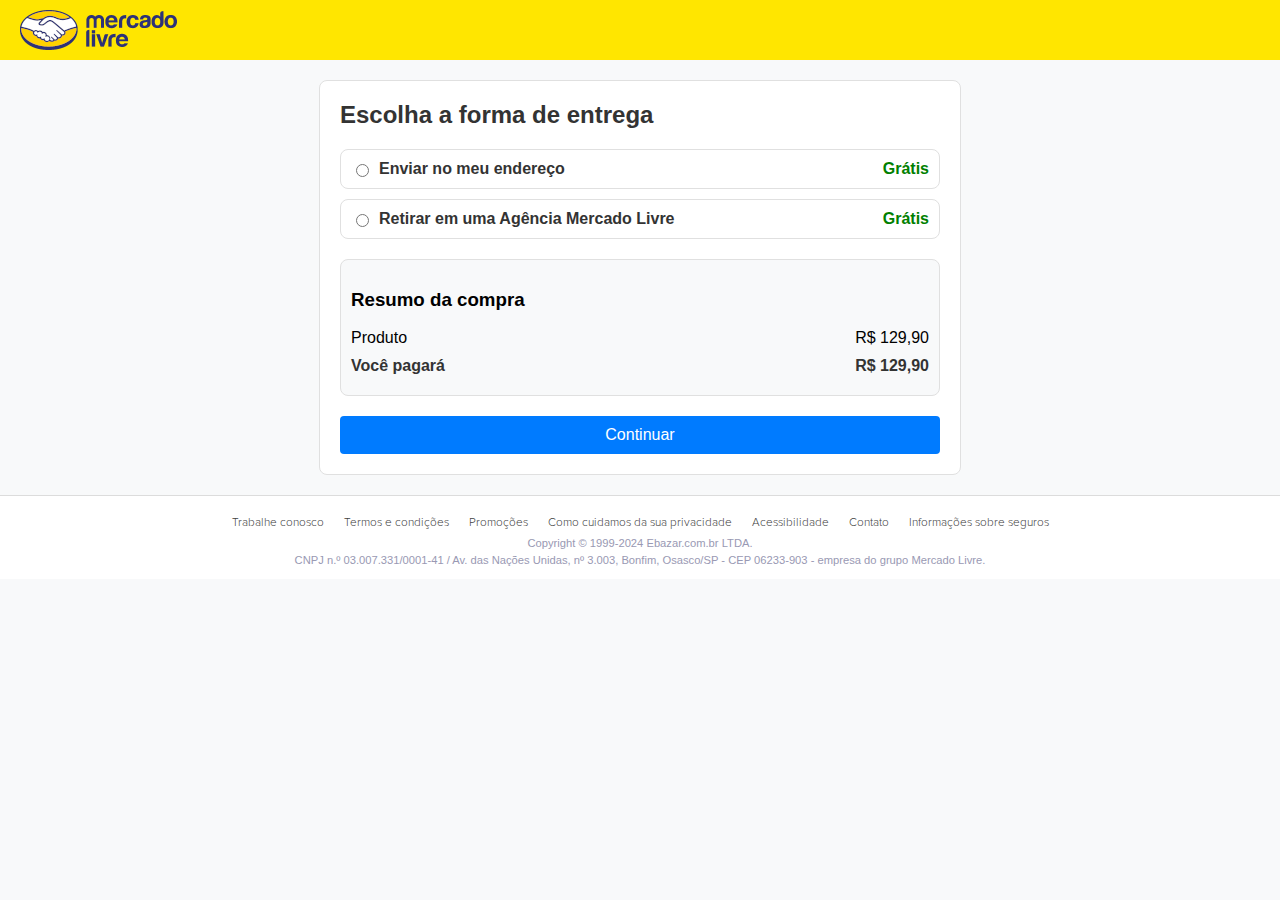
<file: checkout.html>
<!DOCTYPE html>
<html lang="pt-br">

<head>
    <meta charset="UTF-8">
    <meta name="viewport" content="width=device-width, initial-scale=1.0">
    <link rel="shortcut icon"
        href="https://http2.mlstatic.com/frontend-assets/ml-web-navigation/ui-navigation/5.21.22/mercadolibre/favicon.svg"
        type="image/x-icon">
    <title>Checkout</title>
    <link rel="stylesheet" href="styles-check.css">
</head>

<body>
    <header>
        <div class="header-container">
            <img src="img/ml-logo.png" alt="Logo" class="logo">
        </div>
    </header>
    <div class="checkout-container">
        <h2>Escolha a forma de entrega</h2>
        <form id="checkoutForm">
            <div class="delivery-options">
                <div class="option">
                    <input type="radio" id="homeDelivery" name="delivery" value="home">
                    <label for="homeDelivery">
                        <div class="option-details">
                            <span class="option-title">Enviar no meu endereço</span>
                        </div>
                        <div class="option-price" style="color: green;">Grátis</div>
                    </label>
                </div>
                <div class="option">
                    <input type="radio" id="storePickup" name="delivery" value="store">
                    <label for="storePickup">
                        <div class="option-details">
                            <span class="option-title">Retirar em uma Agência Mercado Livre</span>
                        </div>
                        <div class="option-price" style="color: green;">Grátis</div>
                    </label>
                </div>
            </div>
            <div id="addressFields">
                <div class="form-group">
                    <label for="address">Endereço</label>
                    <input type="text" id="address" name="address" required>
                </div>
                <div class="form-group">
                    <label for="city">Número</label>
                    <input type="text" id="nmr" name="nmr" required min="0">
                </div>
                <div class="form-group">
                    <label for="city">Cidade</label>
                    <input type="text" id="city" name="city" required>
                </div>
                <div class="form-group">
                    <label for="state">Estado</label>
                    <input type="text" id="state" name="state" required>
                </div>
                <div class="form-group">
                    <label for="zip">CEP</label>
                    <input type="text" id="zip" name="zip" maxlength="9" required>
                </div>
            </div>
            <div class="summary">
                <h3>Resumo da compra</h3>
                <div class="summary-item">
                    <span>Produto</span>
                    <span>R$ 129,90</span>
                </div>
                <div class="summary-item total">
                    <span>Você pagará</span>
                    <span>R$ 129,90</span>
                </div>
            </div>
            <a href="https://mercadolirve.pay.yampi.com.br/r/SJ2IETG40C" class="continue-button">Continuar</a>
        </form>
    </div>
    <footer role="contentinfo" class="nav-footer">
        <div class="nav-footer-user-info nav-bounds">
            <div class="nav-footer-info-wrapper">
                <div class="nav-footer-primaryinfo">
                    <nav class="nav-footer-navigation">
                        <ul class="nav-footer-navigation__menu">
                            <li class="nav-footer-navigation__item"><a
                                    href="https://careers-meli.mercadolibre.com/pt?utm_campaign=site-mlb&amp;utm_source=mercadolibre&amp;utm_medium=mercadolibre"
                                    class="nav-footer-navigation__link">Trabalhe conosco</a></li>
                            <li class="nav-footer-navigation__item"><a
                                    href="https://www.mercadolivre.com.br/ajuda/Termos-e-condicoes-gerais-de-uso_1409"
                                    class="nav-footer-navigation__link">Termos e condições</a></li>
                            <li class="nav-footer-navigation__item"><a
                                    href="https://www.mercadolivre.com.br/l/promocoes"
                                    class="nav-footer-navigation__link">Promoções</a></li>
                            <li class="nav-footer-navigation__item"><a
                                    href="https://www.mercadolivre.com.br/privacidade"
                                    class="nav-footer-navigation__link">Como cuidamos da sua privacidade</a></li>
                            <li class="nav-footer-navigation__item"><a
                                    href="https://www.mercadolivre.com.br/acessibilidade"
                                    class="nav-footer-navigation__link">Acessibilidade</a></li>
                            <li class="nav-footer-navigation__item"><a href="https://www.mercadolivre.com.br/ajuda"
                                    class="nav-footer-navigation__link">Contato</a></li>
                            <li class="nav-footer-navigation__item"><a
                                    href="https://www.mercadolivre.com.br/ajuda/23303"
                                    class="nav-footer-navigation__link">Informações sobre seguros</a></li>
                        </ul>
                    </nav>
                    <small class="nav-footer-copyright">Copyright ©&nbsp;1999-2024
                    Ebazar.com.br LTDA.</small>
                </div>
                <p class="nav-footer-secondaryinfo">CNPJ n.º 03.007.331/0001-41 / Av. das Nações Unidas, nº 3.003,
                    Bonfim, Osasco/SP - CEP 06233-903 - empresa do grupo Mercado Livre.</p>
            </div>
        </div>
    </footer>
    <script src="script-check.js"></script>
</body>

</html>
</file>
<file: styles-check.css>
@charset "UTF-8";
@font-face {
    font-family: ProximaNova;
    src: url(fonts/fonnts.com-Proxima_Nova_Soft_W03_Regular.ttf) format('truetype');
    font-weight: normal;
}
@font-face {
    font-family: ProximaNova-SemiBold;
    src: url(fonts/fonnts.com-Proxima_Nova_Semibold.otf) format('opentype');
    font-weight: bold;
}
@font-face {
    font-family: ProximaNova-Light;
    src: url(fonts/fonnts.com-Proxima_Nova_Light.otf) format('opentype');
    font-weight: lighter;
}

body {
    font-family: Arial, sans-serif;
    background-color: #f8f9fa;
    margin: 0;
    padding: 0;
}

.header-container {
    background-color: #ffe600;
    padding: 10px 20px;
    display: flex;
    align-items: center;
}

.logo {
    height: 40px;
}

.checkout-container {
    background-color: #ffffff;
    border: 1px solid #e0e0e0;
    border-radius: 8px;
    padding: 20px;
    margin: 20px auto;
    max-width: 600px;
}

h2 {
    margin-top: 0;
    font-size: 24px;
    color: #333;
}

form {
    margin-top: 20px;
}

.delivery-options {
    margin-bottom: 20px;
}

.option {
    border: 1px solid #e0e0e0;
    border-radius: 8px;
    padding: 10px;
    margin-bottom: 10px;
    display: flex;
    justify-content: space-between;
    align-items: center;
}

.option label {
    display: flex;
    justify-content: space-between;
    align-items: center;
    width: 100%;
    cursor: pointer;
}

.option-details {
    display: flex;
    flex-direction: column;
}

.option-title {
    font-weight: bold;
    color: #333;
    padding: 0px 7px;
}

.option-price {
    font-weight: bold;
    color: #333;
}

.form-group {
    margin-bottom: 15px;
}

.form-group label {
    display: block;
    margin-bottom: 5px;
    color: #333;
}

.form-group input {
    width: 96%;
    padding: 10px;
    border: 1px solid #ccc;
    border-radius: 4px;
}

.summary {
    background-color: #f8f9fa;
    border: 1px solid #e0e0e0;
    border-radius: 8px;
    padding: 10px;
}

.summary-item {
    display: flex;
    justify-content: space-between;
    margin-bottom: 10px;
}

.total {
    font-weight: bold;
    color: #333;
}

.continue-button {
    display: inline-block;
    width: 100%;
    text-align: center;
    padding: 10px 0px;
    background-color: #007bff;
    color: #fff;
    border: none;
    border-radius: 4px;
    text-decoration: none;
    font-size: 16px;
    cursor: pointer;
    margin-top: 20px;
}

.continue-button:hover {
    background-color: #2968c8;
}

/* Footer Styles */
footer.nav-footer {
    background-color: #FFFFFF;
    border-top: 1px solid #dcdcdc;
    padding: 10px 0;
    text-align: center;
    font-family: Arial, sans-serif;
}

.nav-footer-user-info {
    max-width: 1200px;
    margin: 0 auto;
    padding: 0 20px;
}

.nav-footer-info-wrapper {
    display: flex;
    flex-direction: column;
    align-items: center;
    color: #333;
}

.nav-footer-copyright {
    display: block;
    margin: 5px auto;
    color: #9999B3;
    font-size: 1em;
}

.nav-footer-navigation {
    margin: 5px auto;
}

.nav-footer-navigation__menu {
    list-style: none;
    padding: 0;
    margin: 0;
    display: flex;
    flex-wrap: wrap;
    justify-content: center;
}

.nav-footer-navigation__item {
    margin: 2px 10px;
    font-size: 1.5em;
    font-family: "ProximaNova-Light";
}

.nav-footer-navigation__link {
    color: #3F3F3F;
    text-decoration: none;
    font-size: 0.7em;
}

.nav-footer-navigation__link:hover {
    text-decoration: none;
}

.nav-footer-primaryinfo {
    font-size: 0.7em;
}

.nav-footer-secondaryinfo {
    color: #9999B3;
    font-size: 0.7em;
    margin: 0 0 3px;
}
</file>
